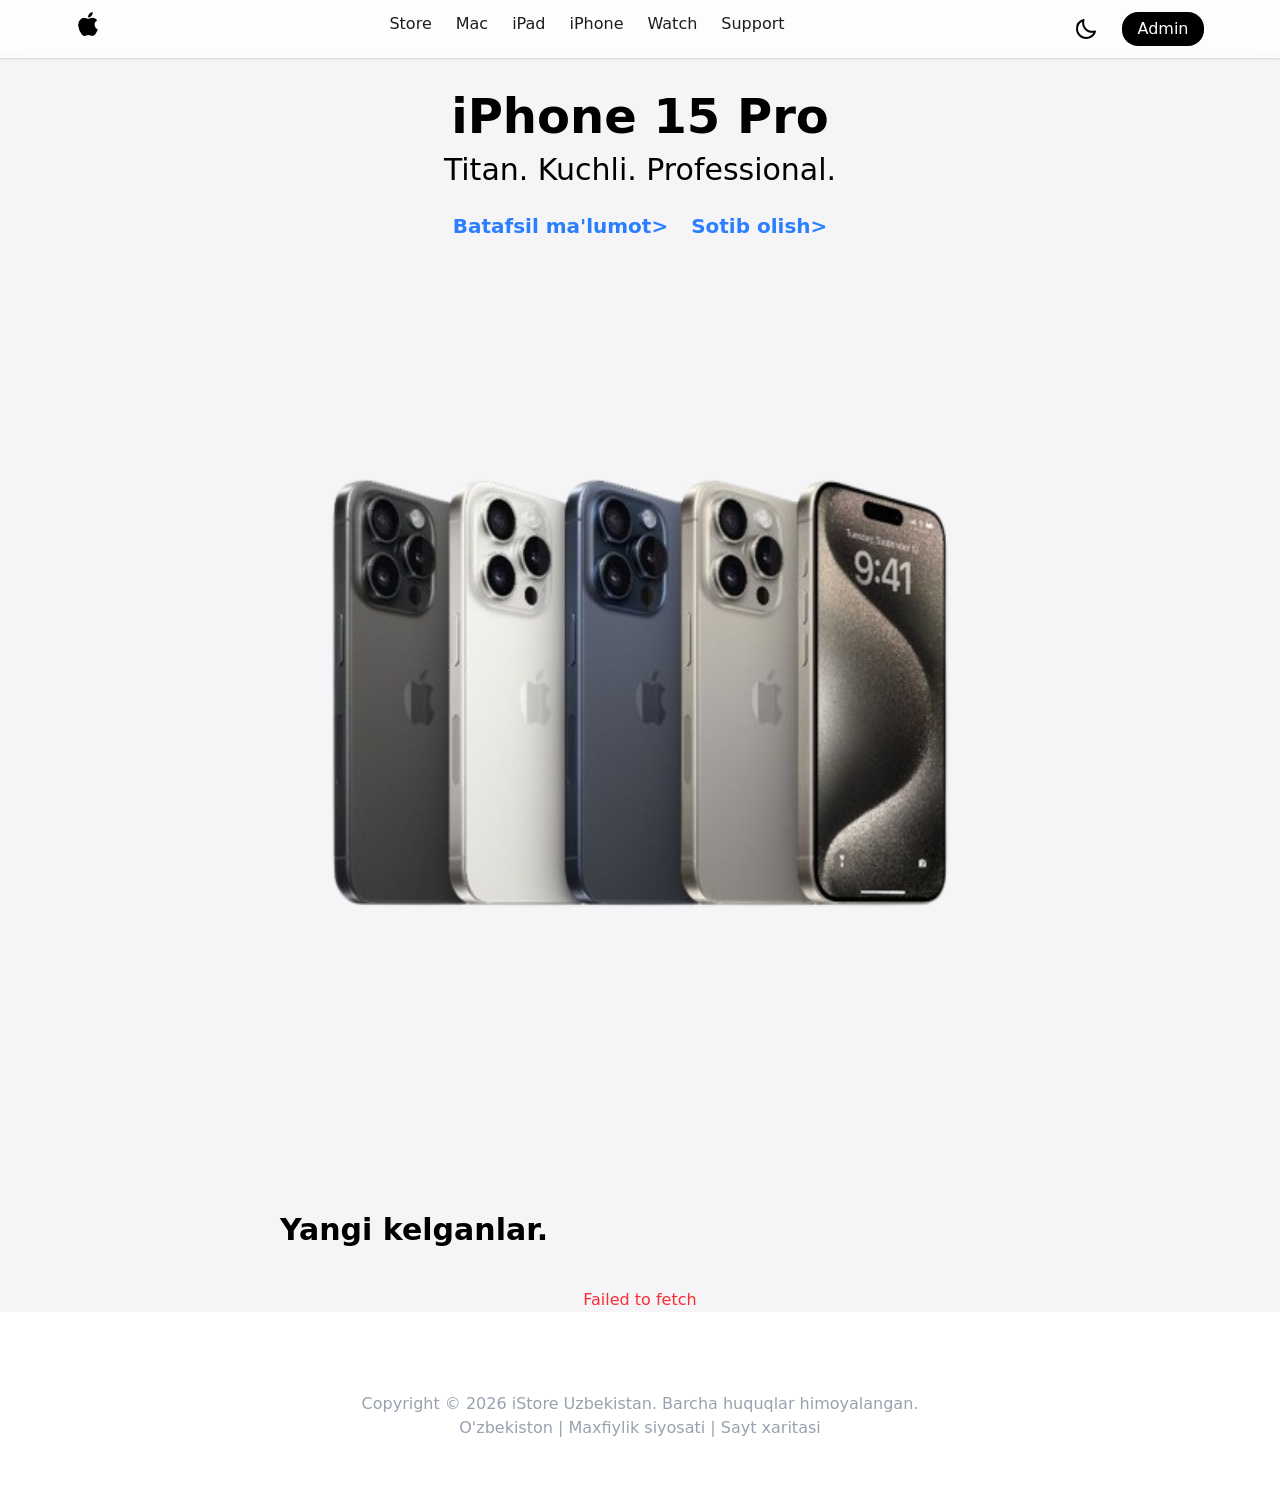
<file: index.html>
<!Doctype html>
<html lang="en">
  <head>
    <meta charset="UTF-8" />
    <meta name="viewport" content="width=device-width, initial-scale=1.0" />
    <title>iPhone Market</title>
    <link rel="stylesheet" href="./output.css" />
    <script src="./app.js" defer></script>
  </head>
  <body class="pt-13 ">
    <div id="container" class="  bg-[#f5f5f7] mx-auto w-full h-auto">
      <header class="header">
        <nav
          class="fixed top-0 left-0 w-full bg-[#fcfcfd]/70 backdrop-blur-lg shadow z-50"
        >
          <div class="max-w-6xl mx-auto p-3 flex justify-between">
            <h1 class="text-xl font-bold">
              <img src="./img/apple-logo.png" alt="" />
            </h1>
            <div class="flex gap-6">
              <a id="li" class="">Store</a>
              <a id="li" class="">Mac</a>
              <a id="li" class="">iPad</a>
              <a id="li" class="">iPhone</a>
              <a id="li" class="">Watch</a>
              <a id="li" class="">Support</a>
            </div>
            <div class="flex gap-6">
              <button id="themeBtn" class="cursor-pointer">
                <svg
                  xmlns="http://www.w3.org/2000/svg"
                  width="24"
                  height="24"
                  fill="currentColor"
                  viewBox="0 0 24 24"
                >
                  <path
                    d="M12.2 22c4.53 0 8.45-2.91 9.76-7.24a1.002 1.002 0 0 0-1.25-1.25c-.78.23-1.58.35-2.38.35-4.52 0-8.2-3.68-8.2-8.2 0-.8.12-1.6.35-2.38.11-.35.01-.74-.25-1s-.64-.36-1-.25A10.17 10.17 0 0 0 2 11.8C2 17.42 6.57 22 12.2 22M8.18 4.65c-.03.34-.05.68-.05 1.02 0 5.62 4.57 10.2 10.2 10.2.34 0 .68-.02 1.02-.05C17.93 18.38 15.23 20 12.2 20 7.68 20 4 16.32 4 11.8a8.15 8.15 0 0 1 4.18-7.15"
                  ></path>
                </svg>
              </button>
             <a href="./admin.html">
               <button  class="w-20.5 h-8.5 cursor-pointer rounded-2xl bg-black text-white">
                Admin
              </button>
             </a>
            </div>
          </div>
        </nav>
      </header>
      <main class="main">
        <h1 class="text-5xl font-bold text-center pt-10">iPhone 15 Pro</h1>
        <h1 class="text-3xl font-normal text-center p-3">
          Titan. Kuchli. Professional.
        </h1>
        <div class="text-center p-3">
          <a class="a" href="">Batafsil ma'lumot> </a>
          <a class="a" href="">Sotib olish></a>
        </div>
        <div class="flex justify-center mt-10 mb-30">
          <img
            class="h-200 "
            src="./img/image (11).png"
            alt=""
          />
        </div>
        <h1 class="text-3xl font-semibold pl-70 pb-10">Yangi kelganlar.</h1>
        <div id="products" class=" "></div>
      </main>
      <footer class="bg-white w-full h-50">
        <p class="text-center text-gray-400 pt-20">
          Copyright © 2026 iStore Uzbekistan. Barcha huquqlar himoyalangan.
        </p>
        <p class="text-center text-gray-400">
          O'zbekiston | Maxfiylik siyosati | Sayt xaritasi
        </p>
      </footer>
    </div>
  </body>
</html>
</file>
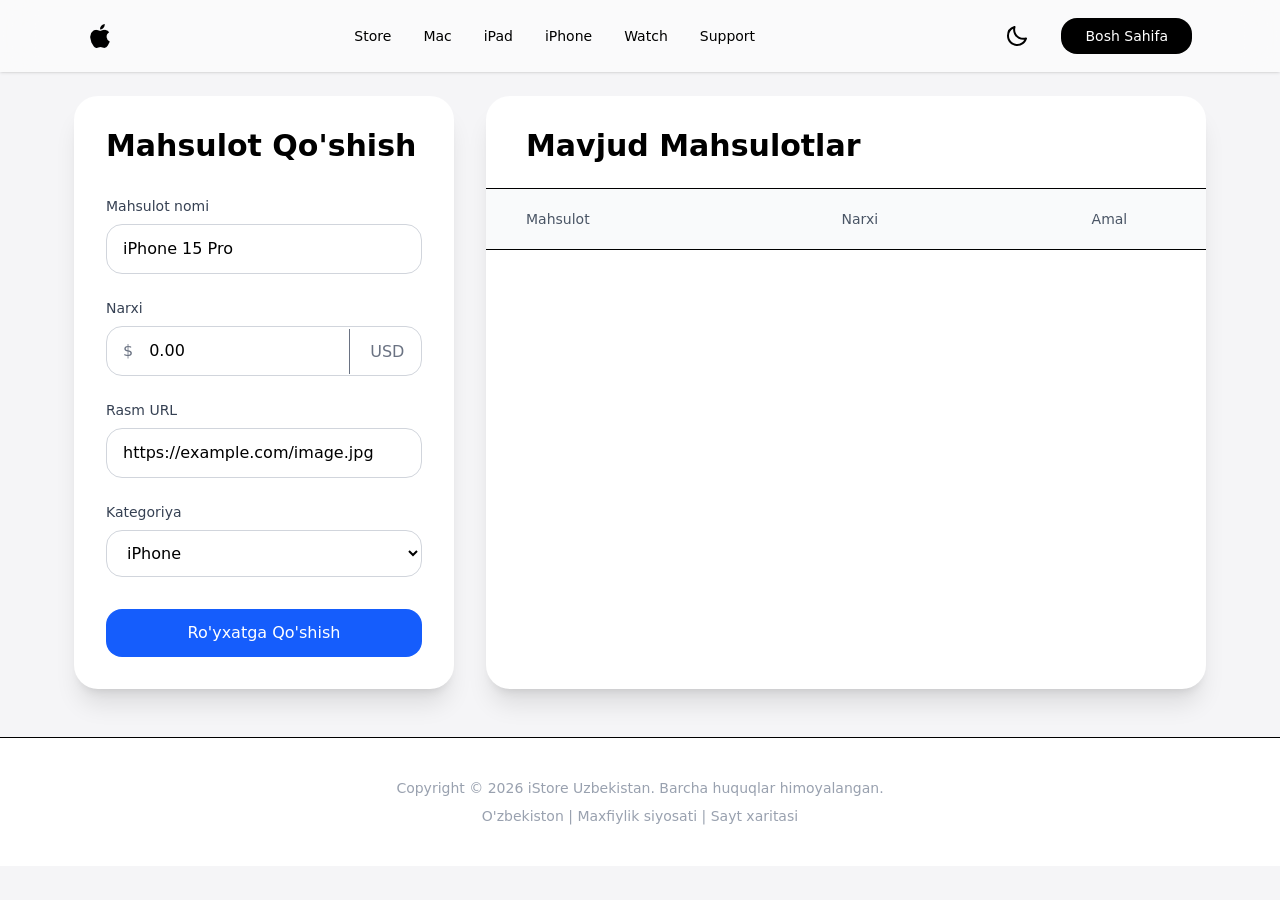
<file: admin.html>
<!doctype html>
<html lang="uz">
<head>
  <meta charset="UTF-8" />
  <meta name="viewport" content="width=device-width, initial-scale=1.0" />
  <title>Admin Panel - iStore Uzbekistan</title>
  <script src="./admin.js" defer></script>
  <link rel="stylesheet" href="./output.css" />
</head>
<body>
  <div id="container" class="bg-[#f5f5f7] min-h-screen">

    <!-- Header -->
    <header class="header">
      <nav class="fixed top-0 left-0 w-full bg-[#fcfcfd]/70 backdrop-blur-lg shadow z-50">
        <div class="max-w-6xl mx-auto px-6 py-4 flex justify-between items-center">
          <h1 class="text-2xl font-bold">
            <img src="./img/apple-logo.png" alt="iStore" class="h-6" />
          </h1>
          
          <div class="flex gap-8 text-sm font-medium">
            <a href="#" class="hover:text-blue-600 transition">Store</a>
            <a href="#" class="hover:text-blue-600 transition">Mac</a>
            <a href="#" class="hover:text-blue-600 transition">iPad</a>
            <a href="#" class="hover:text-blue-600 transition">iPhone</a>
            <a href="#" class="hover:text-blue-600 transition">Watch</a>
            <a href="#" class="hover:text-blue-600 transition">Support</a>
          </div>

          <div class="flex items-center gap-6">
            <button id="themeBtn" class="cursor-pointer p-2 hover:bg-gray-100 rounded-xl transition">
              <svg xmlns="http://www.w3.org/2000/svg" width="24" height="24" fill="currentColor" viewBox="0 0 24 24">
                <path d="M12.2 22c4.53 0 8.45-2.91 9.76-7.24a1.002 1.002 0 0 0-1.25-1.25c-.78.23-1.58.35-2.38.35-4.52 0-8.2-3.68-8.2-8.2 0-.8.12-1.6.35-2.38.11-.35.01-.74-.25-1s-.64-.36-1-.25A10.17 10.17 0 0 0 2 11.8C2 17.42 6.57 22 12.2 22M8.18 4.65c-.03.34-.05.68-.05 1.02 0 5.62 4.57 10.2 10.2 10.2.34 0 .68-.02 1.02-.05C17.93 18.38 15.23 20 12.2 20 7.68 20 4 16.32 4 11.8a8.15 8.15 0 0 1 4.18-7.15"></path>
              </svg>
            </button>
            <a href="./index.html">
                <button class=" cursor-pointer px-6 py-2 bg-black text-white text-sm font-medium rounded-2xl hover:bg-gray-900 transition">
              Bosh Sahifa
            </button>
            </a>
          </div>
        </div>
      </nav>
    </header>

    <!-- Asosiy kontent -->
    <div class="flex gap-8 justify-center pt-24 pb-12 px-6 max-w-[1200px] mx-auto">

      <!-- Mahsulot Qo'shish Formasi -->
      <div id="box1" class="w-[380px] bg-white shadow-xl rounded-3xl p-8">
        <h1 class="text-3xl font-semibold mb-8">Mahsulot Qo'shish</h1>

        <!-- Nomi -->
        <div class="mb-6">
          <label class="block text-sm font-medium text-gray-700 mb-2">Mahsulot nomi</label>
          <input 
            id="name" 
            type="text" 
            class="w-full px-4 py-3 border border-gray-300 rounded-2xl focus:outline-none focus:border-blue-500 transition"
            placeholder="iPhone 15 Pro"
          />
        </div>

        <!-- Narxi -->
        <div class="mb-6">
          <label class="block text-sm font-medium text-gray-700 mb-2">Narxi</label>
          <div class="flex items-center bg-white border border-gray-300 rounded-2xl overflow-hidden focus-within:border-blue-500 transition">
            <div class="px-4 text-gray-500">$</div>
            <input 
              id="price" 
              type="number" 
              placeholder="0.00" 
              class="flex-1 py-3 outline-none text-base"
            />
            <select id="currency" class="bg-transparent px-4 py-3 text-gray-500 outline-none border-l">
              <option>USD</option>
              <option>CAD</option>
              <option>EUR</option>
            </select>
          </div>
        </div>

        <!-- Rasm URL -->
        <div class="mb-6">
          <label class="block text-sm font-medium text-gray-700 mb-2">Rasm URL</label>
          <input 
            id="link" 
            type="url" 
            class="w-full px-4 py-3 border border-gray-300 rounded-2xl focus:outline-none focus:border-blue-500 transition"
            placeholder="https://example.com/image.jpg"
          />
        </div>

        <!-- Kategoriya -->
        <div class="mb-8">
          <label class="block text-sm font-medium text-gray-700 mb-2">Kategoriya</label>
          <select 
            id="category"
            class="w-full px-4 py-3 border border-gray-300 rounded-2xl focus:outline-none focus:border-blue-500 transition"
          >
            <option value="iphone">iPhone</option>
            <option value="watch">Watch</option>
            <option value="mac">Mac</option>
            <option value="airpods">AirPods</option>
          </select>
        </div>

        <!-- Qo'shish tugmasi -->
        <button 
          id="addBtn"
          class="w-full h-12 bg-blue-600 hover:bg-blue-700 text-white font-medium rounded-2xl transition text-base"
        >
          Ro'yxatga Qo'shish
        </button>
      </div>

      <!-- Mavjud Mahsulotlar Jadvali -->
      <div id="box2" class="flex-1 max-w-[720px] bg-white shadow-xl rounded-3xl overflow-hidden flex flex-col">
        <h1 class="text-3xl font-semibold px-10 pt-8 pb-6 border-b">Mavjud Mahsulotlar</h1>
        
        <table id="table" class="w-full flex-1">
          <thead>
            <tr class="bg-gray-50 border-b">
              <th class="text-left px-10 py-5 text-sm font-medium text-gray-600">Mahsulot</th>
              <th class="text-left px-6 py-5 text-sm font-medium text-gray-600">Narxi</th>
              <th class="text-center px-6 py-5 text-sm font-medium text-gray-600">Amal</th>
            </tr>
          </thead>
          <tbody id="tbody" class="divide-y text-sm">
            <!-- JavaScript orqali qatorlar qo'shiladi -->
          </tbody>
        </table>
      </div>

    </div>

    <!-- Footer -->
    <footer class="bg-white py-10 border-t mt-auto">
      <div class="max-w-6xl mx-auto text-center text-gray-400 text-sm">
        <p>Copyright © 2026 iStore Uzbekistan. Barcha huquqlar himoyalangan.</p>
        <p class="mt-2">O'zbekiston | Maxfiylik siyosati | Sayt xaritasi</p>
      </div>
    </footer>

  </div>
</body>
</html>
</file>
<file: output.css>
/*! tailwindcss v4.2.2 | MIT License | https://tailwindcss.com */
@layer properties;
@layer theme, base, components, utilities;
@layer theme {
  :root, :host {
    --font-sans: ui-sans-serif, system-ui, sans-serif, "Apple Color Emoji",
      "Segoe UI Emoji", "Segoe UI Symbol", "Noto Color Emoji";
    --font-mono: ui-monospace, SFMono-Regular, Menlo, Monaco, Consolas, "Liberation Mono",
      "Courier New", monospace;
    --color-red-50: oklch(97.1% 0.013 17.38);
    --color-red-500: oklch(63.7% 0.237 25.331);
    --color-red-600: oklch(57.7% 0.245 27.325);
    --color-red-700: oklch(50.5% 0.213 27.518);
    --color-amber-800: oklch(47.3% 0.137 46.201);
    --color-amber-950: oklch(27.9% 0.077 45.635);
    --color-blue-500: oklch(62.3% 0.214 259.815);
    --color-blue-600: oklch(54.6% 0.245 262.881);
    --color-blue-700: oklch(48.8% 0.243 264.376);
    --color-indigo-600: oklch(51.1% 0.262 276.966);
    --color-slate-200: oklch(92.9% 0.013 255.508);
    --color-slate-300: oklch(86.9% 0.022 252.894);
    --color-slate-400: oklch(70.4% 0.04 256.788);
    --color-slate-700: oklch(37.2% 0.044 257.287);
    --color-gray-50: oklch(98.5% 0.002 247.839);
    --color-gray-100: oklch(96.7% 0.003 264.542);
    --color-gray-300: oklch(87.2% 0.01 258.338);
    --color-gray-400: oklch(70.7% 0.022 261.325);
    --color-gray-500: oklch(55.1% 0.027 264.364);
    --color-gray-600: oklch(44.6% 0.03 256.802);
    --color-gray-700: oklch(37.3% 0.034 259.733);
    --color-gray-800: oklch(27.8% 0.033 256.848);
    --color-gray-900: oklch(21% 0.034 264.665);
    --color-black: #000;
    --color-white: #fff;
    --spacing: 0.25rem;
    --container-sm: 24rem;
    --container-6xl: 72rem;
    --text-xs: 0.75rem;
    --text-xs--line-height: calc(1 / 0.75);
    --text-sm: 0.875rem;
    --text-sm--line-height: calc(1.25 / 0.875);
    --text-base: 1rem;
    --text-base--line-height: calc(1.5 / 1);
    --text-lg: 1.125rem;
    --text-lg--line-height: calc(1.75 / 1.125);
    --text-xl: 1.25rem;
    --text-xl--line-height: calc(1.75 / 1.25);
    --text-2xl: 1.5rem;
    --text-2xl--line-height: calc(2 / 1.5);
    --text-3xl: 1.875rem;
    --text-3xl--line-height: calc(2.25 / 1.875);
    --text-4xl: 2.25rem;
    --text-4xl--line-height: calc(2.5 / 2.25);
    --text-5xl: 3rem;
    --text-5xl--line-height: 1;
    --text-6xl: 3.75rem;
    --text-6xl--line-height: 1;
    --font-weight-light: 300;
    --font-weight-normal: 400;
    --font-weight-medium: 500;
    --font-weight-semibold: 600;
    --font-weight-bold: 700;
    --tracking-tight: -0.025em;
    --radius-md: 0.375rem;
    --radius-lg: 0.5rem;
    --radius-xl: 0.75rem;
    --radius-2xl: 1rem;
    --radius-3xl: 1.5rem;
    --radius-4xl: 2rem;
    --drop-shadow-2xl: 0 25px 25px rgb(0 0 0 / 0.15);
    --ease-in: cubic-bezier(0.4, 0, 1, 1);
    --ease-out: cubic-bezier(0, 0, 0.2, 1);
    --blur-lg: 16px;
    --default-transition-duration: 150ms;
    --default-transition-timing-function: cubic-bezier(0.4, 0, 0.2, 1);
    --default-font-family: var(--font-sans);
    --default-mono-font-family: var(--font-mono);
  }
}
@layer base {
  *, ::after, ::before, ::backdrop, ::file-selector-button {
    box-sizing: border-box;
    margin: 0;
    padding: 0;
    border: 0 solid;
  }
  html, :host {
    line-height: 1.5;
    -webkit-text-size-adjust: 100%;
    tab-size: 4;
    font-family: var(--default-font-family, ui-sans-serif, system-ui, sans-serif, "Apple Color Emoji", "Segoe UI Emoji", "Segoe UI Symbol", "Noto Color Emoji");
    font-feature-settings: var(--default-font-feature-settings, normal);
    font-variation-settings: var(--default-font-variation-settings, normal);
    -webkit-tap-highlight-color: transparent;
  }
  hr {
    height: 0;
    color: inherit;
    border-top-width: 1px;
  }
  abbr:where([title]) {
    -webkit-text-decoration: underline dotted;
    text-decoration: underline dotted;
  }
  h1, h2, h3, h4, h5, h6 {
    font-size: inherit;
    font-weight: inherit;
  }
  a {
    color: inherit;
    -webkit-text-decoration: inherit;
    text-decoration: inherit;
  }
  b, strong {
    font-weight: bolder;
  }
  code, kbd, samp, pre {
    font-family: var(--default-mono-font-family, ui-monospace, SFMono-Regular, Menlo, Monaco, Consolas, "Liberation Mono", "Courier New", monospace);
    font-feature-settings: var(--default-mono-font-feature-settings, normal);
    font-variation-settings: var(--default-mono-font-variation-settings, normal);
    font-size: 1em;
  }
  small {
    font-size: 80%;
  }
  sub, sup {
    font-size: 75%;
    line-height: 0;
    position: relative;
    vertical-align: baseline;
  }
  sub {
    bottom: -0.25em;
  }
  sup {
    top: -0.5em;
  }
  table {
    text-indent: 0;
    border-color: inherit;
    border-collapse: collapse;
  }
  :-moz-focusring {
    outline: auto;
  }
  progress {
    vertical-align: baseline;
  }
  summary {
    display: list-item;
  }
  ol, ul, menu {
    list-style: none;
  }
  img, svg, video, canvas, audio, iframe, embed, object {
    display: block;
    vertical-align: middle;
  }
  img, video {
    max-width: 100%;
    height: auto;
  }
  button, input, select, optgroup, textarea, ::file-selector-button {
    font: inherit;
    font-feature-settings: inherit;
    font-variation-settings: inherit;
    letter-spacing: inherit;
    color: inherit;
    border-radius: 0;
    background-color: transparent;
    opacity: 1;
  }
  :where(select:is([multiple], [size])) optgroup {
    font-weight: bolder;
  }
  :where(select:is([multiple], [size])) optgroup option {
    padding-inline-start: 20px;
  }
  ::file-selector-button {
    margin-inline-end: 4px;
  }
  ::placeholder {
    opacity: 1;
  }
  @supports (not (-webkit-appearance: -apple-pay-button))  or (contain-intrinsic-size: 1px) {
    ::placeholder {
      color: currentcolor;
      @supports (color: color-mix(in lab, red, red)) {
        color: color-mix(in oklab, currentcolor 50%, transparent);
      }
    }
  }
  textarea {
    resize: vertical;
  }
  ::-webkit-search-decoration {
    -webkit-appearance: none;
  }
  ::-webkit-date-and-time-value {
    min-height: 1lh;
    text-align: inherit;
  }
  ::-webkit-datetime-edit {
    display: inline-flex;
  }
  ::-webkit-datetime-edit-fields-wrapper {
    padding: 0;
  }
  ::-webkit-datetime-edit, ::-webkit-datetime-edit-year-field, ::-webkit-datetime-edit-month-field, ::-webkit-datetime-edit-day-field, ::-webkit-datetime-edit-hour-field, ::-webkit-datetime-edit-minute-field, ::-webkit-datetime-edit-second-field, ::-webkit-datetime-edit-millisecond-field, ::-webkit-datetime-edit-meridiem-field {
    padding-block: 0;
  }
  ::-webkit-calendar-picker-indicator {
    line-height: 1;
  }
  :-moz-ui-invalid {
    box-shadow: none;
  }
  button, input:where([type="button"], [type="reset"], [type="submit"]), ::file-selector-button {
    appearance: button;
  }
  ::-webkit-inner-spin-button, ::-webkit-outer-spin-button {
    height: auto;
  }
  [hidden]:where(:not([hidden="until-found"])) {
    display: none !important;
  }
}
@layer utilities {
  .pointer-events-none {
    pointer-events: none;
  }
  .absolute {
    position: absolute;
  }
  .fixed {
    position: fixed;
  }
  .relative {
    position: relative;
  }
  .inset-y-0 {
    inset-block: calc(var(--spacing) * 0);
  }
  .start {
    inset-inline-start: var(--spacing);
  }
  .end {
    inset-inline-end: var(--spacing);
  }
  .top-0 {
    top: calc(var(--spacing) * 0);
  }
  .right-0 {
    right: calc(var(--spacing) * 0);
  }
  .left-0 {
    left: calc(var(--spacing) * 0);
  }
  .z-50 {
    z-index: 50;
  }
  .col-start-1 {
    grid-column-start: 1;
  }
  .row-start-1 {
    grid-row-start: 1;
  }
  .container {
    width: 100%;
    @media (width >= 40rem) {
      max-width: 40rem;
    }
    @media (width >= 48rem) {
      max-width: 48rem;
    }
    @media (width >= 64rem) {
      max-width: 64rem;
    }
    @media (width >= 80rem) {
      max-width: 80rem;
    }
    @media (width >= 96rem) {
      max-width: 96rem;
    }
  }
  .m-5 {
    margin: calc(var(--spacing) * 5);
  }
  .m-10 {
    margin: calc(var(--spacing) * 10);
  }
  .m-20 {
    margin: calc(var(--spacing) * 20);
  }
  .mx-auto {
    margin-inline: auto;
  }
  .mt-2 {
    margin-top: calc(var(--spacing) * 2);
  }
  .mt-3 {
    margin-top: calc(var(--spacing) * 3);
  }
  .mt-5 {
    margin-top: calc(var(--spacing) * 5);
  }
  .mt-6 {
    margin-top: calc(var(--spacing) * 6);
  }
  .mt-8 {
    margin-top: calc(var(--spacing) * 8);
  }
  .mt-10 {
    margin-top: calc(var(--spacing) * 10);
  }
  .mt-15 {
    margin-top: calc(var(--spacing) * 15);
  }
  .mt-16 {
    margin-top: calc(var(--spacing) * 16);
  }
  .mt-17 {
    margin-top: calc(var(--spacing) * 17);
  }
  .mt-20 {
    margin-top: calc(var(--spacing) * 20);
  }
  .mt-auto {
    margin-top: auto;
  }
  .-mr-1 {
    margin-right: calc(var(--spacing) * -1);
  }
  .mr-2 {
    margin-right: calc(var(--spacing) * 2);
  }
  .mb-0 {
    margin-bottom: calc(var(--spacing) * 0);
  }
  .mb-2 {
    margin-bottom: calc(var(--spacing) * 2);
  }
  .mb-2\.5 {
    margin-bottom: calc(var(--spacing) * 2.5);
  }
  .mb-5 {
    margin-bottom: calc(var(--spacing) * 5);
  }
  .mb-6 {
    margin-bottom: calc(var(--spacing) * 6);
  }
  .mb-8 {
    margin-bottom: calc(var(--spacing) * 8);
  }
  .mb-10 {
    margin-bottom: calc(var(--spacing) * 10);
  }
  .mb-16 {
    margin-bottom: calc(var(--spacing) * 16);
  }
  .mb-20 {
    margin-bottom: calc(var(--spacing) * 20);
  }
  .mb-30 {
    margin-bottom: calc(var(--spacing) * 30);
  }
  .ml-3 {
    margin-left: calc(var(--spacing) * 3);
  }
  .ml-10 {
    margin-left: calc(var(--spacing) * 10);
  }
  .ml-30 {
    margin-left: calc(var(--spacing) * 30);
  }
  .ml-40 {
    margin-left: calc(var(--spacing) * 40);
  }
  .ml-45 {
    margin-left: calc(var(--spacing) * 45);
  }
  .box-border {
    box-sizing: border-box;
  }
  .block {
    display: block;
  }
  .flex {
    display: flex;
  }
  .grid {
    display: grid;
  }
  .inline-block {
    display: inline-block;
  }
  .inline-flex {
    display: inline-flex;
  }
  .table {
    display: table;
  }
  .size-0 {
    width: calc(var(--spacing) * 0);
    height: calc(var(--spacing) * 0);
  }
  .size-5 {
    width: calc(var(--spacing) * 5);
    height: calc(var(--spacing) * 5);
  }
  .h-6 {
    height: calc(var(--spacing) * 6);
  }
  .h-7 {
    height: calc(var(--spacing) * 7);
  }
  .h-7\.5 {
    height: calc(var(--spacing) * 7.5);
  }
  .h-8 {
    height: calc(var(--spacing) * 8);
  }
  .h-8\.5 {
    height: calc(var(--spacing) * 8.5);
  }
  .h-10 {
    height: calc(var(--spacing) * 10);
  }
  .h-10\.5 {
    height: calc(var(--spacing) * 10.5);
  }
  .h-11 {
    height: calc(var(--spacing) * 11);
  }
  .h-11\.25 {
    height: calc(var(--spacing) * 11.25);
  }
  .h-12 {
    height: calc(var(--spacing) * 12);
  }
  .h-16 {
    height: calc(var(--spacing) * 16);
  }
  .h-50 {
    height: calc(var(--spacing) * 50);
  }
  .h-100 {
    height: calc(var(--spacing) * 100);
  }
  .h-150 {
    height: calc(var(--spacing) * 150);
  }
  .h-200 {
    height: calc(var(--spacing) * 200);
  }
  .h-\[0px\] {
    height: 0px;
  }
  .h-\[00px\] {
    height: 00px;
  }
  .h-\[20px\] {
    height: 20px;
  }
  .h-\[40px\] {
    height: 40px;
  }
  .h-\[45px\] {
    height: 45px;
  }
  .h-\[50px\] {
    height: 50px;
  }
  .h-\[70px\] {
    height: 70px;
  }
  .h-\[500p\] {
    height: 500p;
  }
  .h-\[500px\] {
    height: 500px;
  }
  .h-\[550px\] {
    height: 550px;
  }
  .h-\[599px\] {
    height: 599px;
  }
  .h-\[600px\] {
    height: 600px;
  }
  .h-\[620px\] {
    height: 620px;
  }
  .h-\[700px\] {
    height: 700px;
  }
  .h-\[hv\] {
    height: hv;
  }
  .h-\[hw\] {
    height: hw;
  }
  .h-\[vh\] {
    height: vh;
  }
  .h-\[vhh\] {
    height: vhh;
  }
  .h-\[w\] {
    height: w;
  }
  .h-auto {
    height: auto;
  }
  .h-full {
    height: 100%;
  }
  .max-h-56 {
    max-height: calc(var(--spacing) * 56);
  }
  .max-h-\[520px\] {
    max-height: 520px;
  }
  .min-h-screen {
    min-height: 100vh;
  }
  .w-\(--button-width\) {
    width: var(--button-width);
  }
  .w-10 {
    width: calc(var(--spacing) * 10);
  }
  .w-12 {
    width: calc(var(--spacing) * 12);
  }
  .w-15 {
    width: calc(var(--spacing) * 15);
  }
  .w-15\.5 {
    width: calc(var(--spacing) * 15.5);
  }
  .w-16 {
    width: calc(var(--spacing) * 16);
  }
  .w-20 {
    width: calc(var(--spacing) * 20);
  }
  .w-20\.5 {
    width: calc(var(--spacing) * 20.5);
  }
  .w-25 {
    width: calc(var(--spacing) * 25);
  }
  .w-25\.5 {
    width: calc(var(--spacing) * 25.5);
  }
  .w-56 {
    width: calc(var(--spacing) * 56);
  }
  .w-70 {
    width: calc(var(--spacing) * 70);
  }
  .w-87 {
    width: calc(var(--spacing) * 87);
  }
  .w-87\.5 {
    width: calc(var(--spacing) * 87.5);
  }
  .w-90 {
    width: calc(var(--spacing) * 90);
  }
  .w-175 {
    width: calc(var(--spacing) * 175);
  }
  .w-\[25\%\] {
    width: 25%;
  }
  .w-\[30\%\] {
    width: 30%;
  }
  .w-\[45\%\] {
    width: 45%;
  }
  .w-\[100px\] {
    width: 100px;
  }
  .w-\[250px\] {
    width: 250px;
  }
  .w-\[270px\] {
    width: 270px;
  }
  .w-\[280px\] {
    width: 280px;
  }
  .w-\[300px\] {
    width: 300px;
  }
  .w-\[350px\] {
    width: 350px;
  }
  .w-\[380px\] {
    width: 380px;
  }
  .w-\[400px\] {
    width: 400px;
  }
  .w-\[700px\] {
    width: 700px;
  }
  .w-\[720px\] {
    width: 720px;
  }
  .w-full {
    width: 100%;
  }
  .max-w-6xl {
    max-width: var(--container-6xl);
  }
  .max-w-\[720px\] {
    max-width: 720px;
  }
  .max-w-\[1200px\] {
    max-width: 1200px;
  }
  .max-w-sm {
    max-width: var(--container-sm);
  }
  .min-w-0 {
    min-width: calc(var(--spacing) * 0);
  }
  .min-w-50 {
    min-width: calc(var(--spacing) * 50);
  }
  .min-w-\[200px\] {
    min-width: 200px;
  }
  .flex-1 {
    flex: 1;
  }
  .flex-shrink {
    flex-shrink: 1;
  }
  .shrink-0 {
    flex-shrink: 0;
  }
  .flex-grow {
    flex-grow: 1;
  }
  .grow {
    flex-grow: 1;
  }
  .border-collapse {
    border-collapse: collapse;
  }
  .origin-top-right {
    transform-origin: 100% 0;
  }
  .transform {
    transform: var(--tw-rotate-x,) var(--tw-rotate-y,) var(--tw-rotate-z,) var(--tw-skew-x,) var(--tw-skew-y,);
  }
  .cursor-default {
    cursor: default;
  }
  .cursor-pointer {
    cursor: pointer;
  }
  .resize {
    resize: both;
  }
  .appearance-none {
    appearance: none;
  }
  .grid-cols-1 {
    grid-template-columns: repeat(1, minmax(0, 1fr));
  }
  .grid-cols-2 {
    grid-template-columns: repeat(2, minmax(0, 1fr));
  }
  .flex-col {
    flex-direction: column;
  }
  .items-center {
    align-items: center;
  }
  .justify-around {
    justify-content: space-around;
  }
  .justify-baseline {
    justify-content: baseline;
  }
  .justify-between {
    justify-content: space-between;
  }
  .justify-center {
    justify-content: center;
  }
  .gap-3 {
    gap: calc(var(--spacing) * 3);
  }
  .gap-4 {
    gap: calc(var(--spacing) * 4);
  }
  .gap-6 {
    gap: calc(var(--spacing) * 6);
  }
  .gap-8 {
    gap: calc(var(--spacing) * 8);
  }
  .gap-\[10px\] {
    gap: 10px;
  }
  .gap-x-1 {
    column-gap: calc(var(--spacing) * 1);
  }
  .gap-x-1\.5 {
    column-gap: calc(var(--spacing) * 1.5);
  }
  .divide-y {
    :where(& > :not(:last-child)) {
      --tw-divide-y-reverse: 0;
      border-bottom-style: var(--tw-border-style);
      border-top-style: var(--tw-border-style);
      border-top-width: calc(1px * var(--tw-divide-y-reverse));
      border-bottom-width: calc(1px * calc(1 - var(--tw-divide-y-reverse)));
    }
  }
  .self-center {
    align-self: center;
  }
  .justify-self-end {
    justify-self: flex-end;
  }
  .truncate {
    overflow: hidden;
    text-overflow: ellipsis;
    white-space: nowrap;
  }
  .overflow-auto {
    overflow: auto;
  }
  .overflow-hidden {
    overflow: hidden;
  }
  .rounded-2xl {
    border-radius: var(--radius-2xl);
  }
  .rounded-3xl {
    border-radius: var(--radius-3xl);
  }
  .rounded-full {
    border-radius: calc(infinity * 1px);
  }
  .rounded-lg {
    border-radius: var(--radius-lg);
  }
  .rounded-md {
    border-radius: var(--radius-md);
  }
  .rounded-xl {
    border-radius: var(--radius-xl);
  }
  .border {
    border-style: var(--tw-border-style);
    border-width: 1px;
  }
  .border-t {
    border-top-style: var(--tw-border-style);
    border-top-width: 1px;
  }
  .border-b {
    border-bottom-style: var(--tw-border-style);
    border-bottom-width: 1px;
  }
  .border-l {
    border-left-style: var(--tw-border-style);
    border-left-width: 1px;
  }
  .border-gray-300 {
    border-color: var(--color-gray-300);
  }
  .border-slate-200 {
    border-color: var(--color-slate-200);
  }
  .border-transparent {
    border-color: transparent;
  }
  .bg-\[\#f5f5f7\] {
    background-color: #f5f5f7;
  }
  .bg-\[\#fcfcfd\]\/70 {
    background-color: color-mix(in oklab, #fcfcfd 70%, transparent);
  }
  .bg-\[\#fcfcfd\]\/80 {
    background-color: color-mix(in oklab, #fcfcfd 80%, transparent);
  }
  .bg-\[white\] {
    background-color: white;
  }
  .bg-amber-800 {
    background-color: var(--color-amber-800);
  }
  .bg-amber-950 {
    background-color: var(--color-amber-950);
  }
  .bg-black {
    background-color: var(--color-black);
  }
  .bg-blue-500 {
    background-color: var(--color-blue-500);
  }
  .bg-blue-600 {
    background-color: var(--color-blue-600);
  }
  .bg-gray-50 {
    background-color: var(--color-gray-50);
  }
  .bg-gray-100 {
    background-color: var(--color-gray-100);
  }
  .bg-red-500 {
    background-color: var(--color-red-500);
  }
  .bg-transparent {
    background-color: transparent;
  }
  .bg-white {
    background-color: var(--color-white);
  }
  .object-contain {
    object-fit: contain;
  }
  .object-cover {
    object-fit: cover;
  }
  .p-2 {
    padding: calc(var(--spacing) * 2);
  }
  .p-3 {
    padding: calc(var(--spacing) * 3);
  }
  .p-4 {
    padding: calc(var(--spacing) * 4);
  }
  .p-8 {
    padding: calc(var(--spacing) * 8);
  }
  .p-10 {
    padding: calc(var(--spacing) * 10);
  }
  .px-3 {
    padding-inline: calc(var(--spacing) * 3);
  }
  .px-4 {
    padding-inline: calc(var(--spacing) * 4);
  }
  .px-5 {
    padding-inline: calc(var(--spacing) * 5);
  }
  .px-6 {
    padding-inline: calc(var(--spacing) * 6);
  }
  .px-10 {
    padding-inline: calc(var(--spacing) * 10);
  }
  .py-1 {
    padding-block: calc(var(--spacing) * 1);
  }
  .py-1\.5 {
    padding-block: calc(var(--spacing) * 1.5);
  }
  .py-2 {
    padding-block: calc(var(--spacing) * 2);
  }
  .py-2\.5 {
    padding-block: calc(var(--spacing) * 2.5);
  }
  .py-3 {
    padding-block: calc(var(--spacing) * 3);
  }
  .py-4 {
    padding-block: calc(var(--spacing) * 4);
  }
  .py-5 {
    padding-block: calc(var(--spacing) * 5);
  }
  .py-10 {
    padding-block: calc(var(--spacing) * 10);
  }
  .py-12 {
    padding-block: calc(var(--spacing) * 12);
  }
  .py-16 {
    padding-block: calc(var(--spacing) * 16);
  }
  .pt-8 {
    padding-top: calc(var(--spacing) * 8);
  }
  .pt-10 {
    padding-top: calc(var(--spacing) * 10);
  }
  .pt-13 {
    padding-top: calc(var(--spacing) * 13);
  }
  .pt-20 {
    padding-top: calc(var(--spacing) * 20);
  }
  .pt-24 {
    padding-top: calc(var(--spacing) * 24);
  }
  .pr-2 {
    padding-right: calc(var(--spacing) * 2);
  }
  .pr-3 {
    padding-right: calc(var(--spacing) * 3);
  }
  .pr-4 {
    padding-right: calc(var(--spacing) * 4);
  }
  .pr-6 {
    padding-right: calc(var(--spacing) * 6);
  }
  .pr-7 {
    padding-right: calc(var(--spacing) * 7);
  }
  .pr-9 {
    padding-right: calc(var(--spacing) * 9);
  }
  .pb-6 {
    padding-bottom: calc(var(--spacing) * 6);
  }
  .pb-8 {
    padding-bottom: calc(var(--spacing) * 8);
  }
  .pb-10 {
    padding-bottom: calc(var(--spacing) * 10);
  }
  .pb-12 {
    padding-bottom: calc(var(--spacing) * 12);
  }
  .pl-1 {
    padding-left: calc(var(--spacing) * 1);
  }
  .pl-3 {
    padding-left: calc(var(--spacing) * 3);
  }
  .pl-4 {
    padding-left: calc(var(--spacing) * 4);
  }
  .pl-70 {
    padding-left: calc(var(--spacing) * 70);
  }
  .text-center {
    text-align: center;
  }
  .text-left {
    text-align: left;
  }
  .align-baseline {
    vertical-align: baseline;
  }
  .text-2xl {
    font-size: var(--text-2xl);
    line-height: var(--tw-leading, var(--text-2xl--line-height));
  }
  .text-3xl {
    font-size: var(--text-3xl);
    line-height: var(--tw-leading, var(--text-3xl--line-height));
  }
  .text-4xl {
    font-size: var(--text-4xl);
    line-height: var(--tw-leading, var(--text-4xl--line-height));
  }
  .text-5xl {
    font-size: var(--text-5xl);
    line-height: var(--tw-leading, var(--text-5xl--line-height));
  }
  .text-6xl {
    font-size: var(--text-6xl);
    line-height: var(--tw-leading, var(--text-6xl--line-height));
  }
  .text-base {
    font-size: var(--text-base);
    line-height: var(--tw-leading, var(--text-base--line-height));
  }
  .text-lg {
    font-size: var(--text-lg);
    line-height: var(--tw-leading, var(--text-lg--line-height));
  }
  .text-sm {
    font-size: var(--text-sm);
    line-height: var(--tw-leading, var(--text-sm--line-height));
  }
  .text-sm\/6 {
    font-size: var(--text-sm);
    line-height: calc(var(--spacing) * 6);
  }
  .text-xl {
    font-size: var(--text-xl);
    line-height: var(--tw-leading, var(--text-xl--line-height));
  }
  .text-xs {
    font-size: var(--text-xs);
    line-height: var(--tw-leading, var(--text-xs--line-height));
  }
  .text-\[8px\] {
    font-size: 8px;
  }
  .text-\[14px\] {
    font-size: 14px;
  }
  .text-\[16px\] {
    font-size: 16px;
  }
  .text-\[24px\] {
    font-size: 24px;
  }
  .text-\[25px\] {
    font-size: 25px;
  }
  .text-\[32px\] {
    font-size: 32px;
  }
  .text-\[48px\] {
    font-size: 48px;
  }
  .leading-5 {
    --tw-leading: calc(var(--spacing) * 5);
    line-height: calc(var(--spacing) * 5);
  }
  .font-bold {
    --tw-font-weight: var(--font-weight-bold);
    font-weight: var(--font-weight-bold);
  }
  .font-light {
    --tw-font-weight: var(--font-weight-light);
    font-weight: var(--font-weight-light);
  }
  .font-medium {
    --tw-font-weight: var(--font-weight-medium);
    font-weight: var(--font-weight-medium);
  }
  .font-normal {
    --tw-font-weight: var(--font-weight-normal);
    font-weight: var(--font-weight-normal);
  }
  .font-semibold {
    --tw-font-weight: var(--font-weight-semibold);
    font-weight: var(--font-weight-semibold);
  }
  .tracking-tight {
    --tw-tracking: var(--tracking-tight);
    letter-spacing: var(--tracking-tight);
  }
  .text-blue-600 {
    color: var(--color-blue-600);
  }
  .text-gray-400 {
    color: var(--color-gray-400);
  }
  .text-gray-500 {
    color: var(--color-gray-500);
  }
  .text-gray-600 {
    color: var(--color-gray-600);
  }
  .text-gray-700 {
    color: var(--color-gray-700);
  }
  .text-gray-800 {
    color: var(--color-gray-800);
  }
  .text-gray-900 {
    color: var(--color-gray-900);
  }
  .text-indigo-600 {
    color: var(--color-indigo-600);
  }
  .text-red-500 {
    color: var(--color-red-500);
  }
  .text-red-600 {
    color: var(--color-red-600);
  }
  .text-slate-700 {
    color: var(--color-slate-700);
  }
  .text-white {
    color: var(--color-white);
  }
  .underline {
    text-decoration-line: underline;
  }
  .shadow {
    --tw-shadow: 0 1px 3px 0 var(--tw-shadow-color, rgb(0 0 0 / 0.1)), 0 1px 2px -1px var(--tw-shadow-color, rgb(0 0 0 / 0.1));
    box-shadow: var(--tw-inset-shadow), var(--tw-inset-ring-shadow), var(--tw-ring-offset-shadow), var(--tw-ring-shadow), var(--tw-shadow);
  }
  .shadow-2xl {
    --tw-shadow: 0 25px 50px -12px var(--tw-shadow-color, rgb(0 0 0 / 0.25));
    box-shadow: var(--tw-inset-shadow), var(--tw-inset-ring-shadow), var(--tw-ring-offset-shadow), var(--tw-ring-shadow), var(--tw-shadow);
  }
  .shadow-lg {
    --tw-shadow: 0 10px 15px -3px var(--tw-shadow-color, rgb(0 0 0 / 0.1)), 0 4px 6px -4px var(--tw-shadow-color, rgb(0 0 0 / 0.1));
    box-shadow: var(--tw-inset-shadow), var(--tw-inset-ring-shadow), var(--tw-ring-offset-shadow), var(--tw-ring-shadow), var(--tw-shadow);
  }
  .shadow-sm {
    --tw-shadow: 0 1px 3px 0 var(--tw-shadow-color, rgb(0 0 0 / 0.1)), 0 1px 2px -1px var(--tw-shadow-color, rgb(0 0 0 / 0.1));
    box-shadow: var(--tw-inset-shadow), var(--tw-inset-ring-shadow), var(--tw-ring-offset-shadow), var(--tw-ring-shadow), var(--tw-shadow);
  }
  .shadow-xl {
    --tw-shadow: 0 20px 25px -5px var(--tw-shadow-color, rgb(0 0 0 / 0.1)), 0 8px 10px -6px var(--tw-shadow-color, rgb(0 0 0 / 0.1));
    box-shadow: var(--tw-inset-shadow), var(--tw-inset-ring-shadow), var(--tw-ring-offset-shadow), var(--tw-ring-shadow), var(--tw-shadow);
  }
  .shadow-xs {
    --tw-shadow: 0 1px 2px 0 var(--tw-shadow-color, rgb(0 0 0 / 0.05));
    box-shadow: var(--tw-inset-shadow), var(--tw-inset-ring-shadow), var(--tw-ring-offset-shadow), var(--tw-ring-shadow), var(--tw-shadow);
  }
  .inset-ring-1 {
    --tw-inset-ring-shadow: inset 0 0 0 1px var(--tw-inset-ring-color, currentcolor);
    box-shadow: var(--tw-inset-shadow), var(--tw-inset-ring-shadow), var(--tw-ring-offset-shadow), var(--tw-ring-shadow), var(--tw-shadow);
  }
  .inset-ring-gray-300 {
    --tw-inset-ring-color: var(--color-gray-300);
  }
  .outline {
    outline-style: var(--tw-outline-style);
    outline-width: 1px;
  }
  .outline-1 {
    outline-style: var(--tw-outline-style);
    outline-width: 1px;
  }
  .-outline-offset-1 {
    outline-offset: calc(1px * -1);
  }
  .outline-black {
    outline-color: var(--color-black);
  }
  .outline-black\/5 {
    outline-color: color-mix(in srgb, #000 5%, transparent);
    @supports (color: color-mix(in lab, red, red)) {
      outline-color: color-mix(in oklab, var(--color-black) 5%, transparent);
    }
  }
  .outline-gray-300 {
    outline-color: var(--color-gray-300);
  }
  .drop-shadow-2xl {
    --tw-drop-shadow-size: drop-shadow(0 25px 25px var(--tw-drop-shadow-color, rgb(0 0 0 / 0.15)));
    --tw-drop-shadow: drop-shadow(var(--drop-shadow-2xl));
    filter: var(--tw-blur,) var(--tw-brightness,) var(--tw-contrast,) var(--tw-grayscale,) var(--tw-hue-rotate,) var(--tw-invert,) var(--tw-saturate,) var(--tw-sepia,) var(--tw-drop-shadow,);
  }
  .filter {
    filter: var(--tw-blur,) var(--tw-brightness,) var(--tw-contrast,) var(--tw-grayscale,) var(--tw-hue-rotate,) var(--tw-invert,) var(--tw-saturate,) var(--tw-sepia,) var(--tw-drop-shadow,);
  }
  .backdrop-blur-lg {
    --tw-backdrop-blur: blur(var(--blur-lg));
    -webkit-backdrop-filter: var(--tw-backdrop-blur,) var(--tw-backdrop-brightness,) var(--tw-backdrop-contrast,) var(--tw-backdrop-grayscale,) var(--tw-backdrop-hue-rotate,) var(--tw-backdrop-invert,) var(--tw-backdrop-opacity,) var(--tw-backdrop-saturate,) var(--tw-backdrop-sepia,);
    backdrop-filter: var(--tw-backdrop-blur,) var(--tw-backdrop-brightness,) var(--tw-backdrop-contrast,) var(--tw-backdrop-grayscale,) var(--tw-backdrop-hue-rotate,) var(--tw-backdrop-invert,) var(--tw-backdrop-opacity,) var(--tw-backdrop-saturate,) var(--tw-backdrop-sepia,);
  }
  .backdrop-filter {
    -webkit-backdrop-filter: var(--tw-backdrop-blur,) var(--tw-backdrop-brightness,) var(--tw-backdrop-contrast,) var(--tw-backdrop-grayscale,) var(--tw-backdrop-hue-rotate,) var(--tw-backdrop-invert,) var(--tw-backdrop-opacity,) var(--tw-backdrop-saturate,) var(--tw-backdrop-sepia,);
    backdrop-filter: var(--tw-backdrop-blur,) var(--tw-backdrop-brightness,) var(--tw-backdrop-contrast,) var(--tw-backdrop-grayscale,) var(--tw-backdrop-hue-rotate,) var(--tw-backdrop-invert,) var(--tw-backdrop-opacity,) var(--tw-backdrop-saturate,) var(--tw-backdrop-sepia,);
  }
  .transition {
    transition-property: color, background-color, border-color, outline-color, text-decoration-color, fill, stroke, --tw-gradient-from, --tw-gradient-via, --tw-gradient-to, opacity, box-shadow, transform, translate, scale, rotate, filter, -webkit-backdrop-filter, backdrop-filter, display, content-visibility, overlay, pointer-events;
    transition-timing-function: var(--tw-ease, var(--default-transition-timing-function));
    transition-duration: var(--tw-duration, var(--default-transition-duration));
  }
  .transition-colors {
    transition-property: color, background-color, border-color, outline-color, text-decoration-color, fill, stroke, --tw-gradient-from, --tw-gradient-via, --tw-gradient-to;
    transition-timing-function: var(--tw-ease, var(--default-transition-timing-function));
    transition-duration: var(--tw-duration, var(--default-transition-duration));
  }
  .transition-discrete {
    transition-behavior: allow-discrete;
  }
  .duration-300 {
    --tw-duration: 300ms;
    transition-duration: 300ms;
  }
  .outline-none {
    --tw-outline-style: none;
    outline-style: none;
  }
  .select-none {
    -webkit-user-select: none;
    user-select: none;
  }
  .\[--anchor-gap\:--spacing\(1\)\] {
    --anchor-gap: calc(var(--spacing) * 1);
  }
  .\[--anchor-gap\:--spacing\(2\)\] {
    --anchor-gap: calc(var(--spacing) * 2);
  }
  .group-not-aria-selected\/option\:hidden {
    &:is(:where(.group\/option):not(*[aria-selected="true"]) *) {
      display: none;
    }
  }
  .group-focus\/option\:text-white {
    &:is(:where(.group\/option):focus *) {
      color: var(--color-white);
    }
  }
  .group-aria-selected\/option\:font-semibold {
    &:is(:where(.group\/option)[aria-selected="true"] *) {
      --tw-font-weight: var(--font-weight-semibold);
      font-weight: var(--font-weight-semibold);
    }
  }
  .placeholder\:text-gray-400 {
    &::placeholder {
      color: var(--color-gray-400);
    }
  }
  .placeholder\:text-slate-400 {
    &::placeholder {
      color: var(--color-slate-400);
    }
  }
  .focus-within\:relative {
    &:focus-within {
      position: relative;
    }
  }
  .focus-within\:border-blue-500 {
    &:focus-within {
      border-color: var(--color-blue-500);
    }
  }
  .hover\:scale-105 {
    &:hover {
      @media (hover: hover) {
        --tw-scale-x: 105%;
        --tw-scale-y: 105%;
        --tw-scale-z: 105%;
        scale: var(--tw-scale-x) var(--tw-scale-y);
      }
    }
  }
  .hover\:border-slate-300 {
    &:hover {
      @media (hover: hover) {
        border-color: var(--color-slate-300);
      }
    }
  }
  .hover\:bg-blue-700 {
    &:hover {
      @media (hover: hover) {
        background-color: var(--color-blue-700);
      }
    }
  }
  .hover\:bg-gray-50 {
    &:hover {
      @media (hover: hover) {
        background-color: var(--color-gray-50);
      }
    }
  }
  .hover\:bg-gray-100 {
    &:hover {
      @media (hover: hover) {
        background-color: var(--color-gray-100);
      }
    }
  }
  .hover\:bg-gray-900 {
    &:hover {
      @media (hover: hover) {
        background-color: var(--color-gray-900);
      }
    }
  }
  .hover\:bg-red-50 {
    &:hover {
      @media (hover: hover) {
        background-color: var(--color-red-50);
      }
    }
  }
  .hover\:bg-red-600 {
    &:hover {
      @media (hover: hover) {
        background-color: var(--color-red-600);
      }
    }
  }
  .hover\:text-blue-600 {
    &:hover {
      @media (hover: hover) {
        color: var(--color-blue-600);
      }
    }
  }
  .hover\:text-red-700 {
    &:hover {
      @media (hover: hover) {
        color: var(--color-red-700);
      }
    }
  }
  .hover\:underline {
    &:hover {
      @media (hover: hover) {
        text-decoration-line: underline;
      }
    }
  }
  .focus\:border-blue-500 {
    &:focus {
      border-color: var(--color-blue-500);
    }
  }
  .focus\:border-slate-400 {
    &:focus {
      border-color: var(--color-slate-400);
    }
  }
  .focus\:bg-gray-100 {
    &:focus {
      background-color: var(--color-gray-100);
    }
  }
  .focus\:bg-indigo-600 {
    &:focus {
      background-color: var(--color-indigo-600);
    }
  }
  .focus\:text-gray-900 {
    &:focus {
      color: var(--color-gray-900);
    }
  }
  .focus\:text-white {
    &:focus {
      color: var(--color-white);
    }
  }
  .focus\:shadow {
    &:focus {
      --tw-shadow: 0 1px 3px 0 var(--tw-shadow-color, rgb(0 0 0 / 0.1)), 0 1px 2px -1px var(--tw-shadow-color, rgb(0 0 0 / 0.1));
      box-shadow: var(--tw-inset-shadow), var(--tw-inset-ring-shadow), var(--tw-ring-offset-shadow), var(--tw-ring-shadow), var(--tw-shadow);
    }
  }
  .focus\:ring-4 {
    &:focus {
      --tw-ring-shadow: var(--tw-ring-inset,) 0 0 0 calc(4px + var(--tw-ring-offset-width)) var(--tw-ring-color, currentcolor);
      box-shadow: var(--tw-inset-shadow), var(--tw-inset-ring-shadow), var(--tw-ring-offset-shadow), var(--tw-ring-shadow), var(--tw-shadow);
    }
  }
  .focus\:outline-hidden {
    &:focus {
      --tw-outline-style: none;
      outline-style: none;
      @media (forced-colors: active) {
        outline: 2px solid transparent;
        outline-offset: 2px;
      }
    }
  }
  .focus\:outline-2 {
    &:focus {
      outline-style: var(--tw-outline-style);
      outline-width: 2px;
    }
  }
  .focus\:-outline-offset-2 {
    &:focus {
      outline-offset: calc(2px * -1);
    }
  }
  .focus\:outline-indigo-600 {
    &:focus {
      outline-color: var(--color-indigo-600);
    }
  }
  .focus\:outline-none {
    &:focus {
      --tw-outline-style: none;
      outline-style: none;
    }
  }
  .focus-visible\:outline-2 {
    &:focus-visible {
      outline-style: var(--tw-outline-style);
      outline-width: 2px;
    }
  }
  .focus-visible\:-outline-offset-2 {
    &:focus-visible {
      outline-offset: calc(2px * -1);
    }
  }
  .focus-visible\:outline-indigo-600 {
    &:focus-visible {
      outline-color: var(--color-indigo-600);
    }
  }
  .in-\[el-selectedcontent\]\:hidden {
    :where(*:is(el-selectedcontent)) & {
      display: none;
    }
  }
  .has-\[input\:focus-within\]\:outline-2 {
    &:has(*:is(input:focus-within)) {
      outline-style: var(--tw-outline-style);
      outline-width: 2px;
    }
  }
  .has-\[input\:focus-within\]\:-outline-offset-2 {
    &:has(*:is(input:focus-within)) {
      outline-offset: calc(2px * -1);
    }
  }
  .has-\[input\:focus-within\]\:outline-indigo-600 {
    &:has(*:is(input:focus-within)) {
      outline-color: var(--color-indigo-600);
    }
  }
  .data-closed\:scale-95 {
    &[data-closed] {
      --tw-scale-x: 95%;
      --tw-scale-y: 95%;
      --tw-scale-z: 95%;
      scale: var(--tw-scale-x) var(--tw-scale-y);
    }
  }
  .data-closed\:transform {
    &[data-closed] {
      transform: var(--tw-rotate-x,) var(--tw-rotate-y,) var(--tw-rotate-z,) var(--tw-skew-x,) var(--tw-skew-y,);
    }
  }
  .data-closed\:opacity-0 {
    &[data-closed] {
      opacity: 0%;
    }
  }
  .data-enter\:duration-100 {
    &[data-enter] {
      --tw-duration: 100ms;
      transition-duration: 100ms;
    }
  }
  .data-enter\:ease-out {
    &[data-enter] {
      --tw-ease: var(--ease-out);
      transition-timing-function: var(--ease-out);
    }
  }
  .data-leave\:transition {
    &[data-leave] {
      transition-property: color, background-color, border-color, outline-color, text-decoration-color, fill, stroke, --tw-gradient-from, --tw-gradient-via, --tw-gradient-to, opacity, box-shadow, transform, translate, scale, rotate, filter, -webkit-backdrop-filter, backdrop-filter, display, content-visibility, overlay, pointer-events;
      transition-timing-function: var(--tw-ease, var(--default-transition-timing-function));
      transition-duration: var(--tw-duration, var(--default-transition-duration));
    }
  }
  .data-leave\:transition-discrete {
    &[data-leave] {
      transition-behavior: allow-discrete;
    }
  }
  .data-leave\:duration-75 {
    &[data-leave] {
      --tw-duration: 75ms;
      transition-duration: 75ms;
    }
  }
  .data-leave\:duration-100 {
    &[data-leave] {
      --tw-duration: 100ms;
      transition-duration: 100ms;
    }
  }
  .data-leave\:ease-in {
    &[data-leave] {
      --tw-ease: var(--ease-in);
      transition-timing-function: var(--ease-in);
    }
  }
  .data-closed\:data-leave\:opacity-0 {
    &[data-closed] {
      &[data-leave] {
        opacity: 0%;
      }
    }
  }
  .sm\:size-4 {
    @media (width >= 40rem) {
      width: calc(var(--spacing) * 4);
      height: calc(var(--spacing) * 4);
    }
  }
  .sm\:grid-cols-2 {
    @media (width >= 40rem) {
      grid-template-columns: repeat(2, minmax(0, 1fr));
    }
  }
  .sm\:text-sm {
    @media (width >= 40rem) {
      font-size: var(--text-sm);
      line-height: var(--tw-leading, var(--text-sm--line-height));
    }
  }
  .sm\:text-sm\/6 {
    @media (width >= 40rem) {
      font-size: var(--text-sm);
      line-height: calc(var(--spacing) * 6);
    }
  }
  .lg\:grid-cols-3 {
    @media (width >= 64rem) {
      grid-template-columns: repeat(3, minmax(0, 1fr));
    }
  }
  .xl\:grid-cols-4 {
    @media (width >= 80rem) {
      grid-template-columns: repeat(4, minmax(0, 1fr));
    }
  }
}
#li {
  cursor: pointer;
  color: #1d1d1f;
}
.a {
  padding: calc(var(--spacing) * 2);
  font-size: var(--text-xl);
  line-height: var(--tw-leading, var(--text-xl--line-height));
  --tw-font-weight: var(--font-weight-semibold);
  font-weight: var(--font-weight-semibold);
  color: var(--color-blue-500);
  &:hover {
    @media (hover: hover) {
      text-decoration-line: underline;
    }
  }
}
.card {
  height: calc(var(--spacing) * 137.5);
  width: calc(var(--spacing) * 125);
  border-radius: var(--radius-4xl);
  background-color: var(--color-white);
}
@property --tw-rotate-x {
  syntax: "*";
  inherits: false;
}
@property --tw-rotate-y {
  syntax: "*";
  inherits: false;
}
@property --tw-rotate-z {
  syntax: "*";
  inherits: false;
}
@property --tw-skew-x {
  syntax: "*";
  inherits: false;
}
@property --tw-skew-y {
  syntax: "*";
  inherits: false;
}
@property --tw-divide-y-reverse {
  syntax: "*";
  inherits: false;
  initial-value: 0;
}
@property --tw-border-style {
  syntax: "*";
  inherits: false;
  initial-value: solid;
}
@property --tw-leading {
  syntax: "*";
  inherits: false;
}
@property --tw-font-weight {
  syntax: "*";
  inherits: false;
}
@property --tw-tracking {
  syntax: "*";
  inherits: false;
}
@property --tw-shadow {
  syntax: "*";
  inherits: false;
  initial-value: 0 0 #0000;
}
@property --tw-shadow-color {
  syntax: "*";
  inherits: false;
}
@property --tw-shadow-alpha {
  syntax: "<percentage>";
  inherits: false;
  initial-value: 100%;
}
@property --tw-inset-shadow {
  syntax: "*";
  inherits: false;
  initial-value: 0 0 #0000;
}
@property --tw-inset-shadow-color {
  syntax: "*";
  inherits: false;
}
@property --tw-inset-shadow-alpha {
  syntax: "<percentage>";
  inherits: false;
  initial-value: 100%;
}
@property --tw-ring-color {
  syntax: "*";
  inherits: false;
}
@property --tw-ring-shadow {
  syntax: "*";
  inherits: false;
  initial-value: 0 0 #0000;
}
@property --tw-inset-ring-color {
  syntax: "*";
  inherits: false;
}
@property --tw-inset-ring-shadow {
  syntax: "*";
  inherits: false;
  initial-value: 0 0 #0000;
}
@property --tw-ring-inset {
  syntax: "*";
  inherits: false;
}
@property --tw-ring-offset-width {
  syntax: "<length>";
  inherits: false;
  initial-value: 0px;
}
@property --tw-ring-offset-color {
  syntax: "*";
  inherits: false;
  initial-value: #fff;
}
@property --tw-ring-offset-shadow {
  syntax: "*";
  inherits: false;
  initial-value: 0 0 #0000;
}
@property --tw-outline-style {
  syntax: "*";
  inherits: false;
  initial-value: solid;
}
@property --tw-blur {
  syntax: "*";
  inherits: false;
}
@property --tw-brightness {
  syntax: "*";
  inherits: false;
}
@property --tw-contrast {
  syntax: "*";
  inherits: false;
}
@property --tw-grayscale {
  syntax: "*";
  inherits: false;
}
@property --tw-hue-rotate {
  syntax: "*";
  inherits: false;
}
@property --tw-invert {
  syntax: "*";
  inherits: false;
}
@property --tw-opacity {
  syntax: "*";
  inherits: false;
}
@property --tw-saturate {
  syntax: "*";
  inherits: false;
}
@property --tw-sepia {
  syntax: "*";
  inherits: false;
}
@property --tw-drop-shadow {
  syntax: "*";
  inherits: false;
}
@property --tw-drop-shadow-color {
  syntax: "*";
  inherits: false;
}
@property --tw-drop-shadow-alpha {
  syntax: "<percentage>";
  inherits: false;
  initial-value: 100%;
}
@property --tw-drop-shadow-size {
  syntax: "*";
  inherits: false;
}
@property --tw-backdrop-blur {
  syntax: "*";
  inherits: false;
}
@property --tw-backdrop-brightness {
  syntax: "*";
  inherits: false;
}
@property --tw-backdrop-contrast {
  syntax: "*";
  inherits: false;
}
@property --tw-backdrop-grayscale {
  syntax: "*";
  inherits: false;
}
@property --tw-backdrop-hue-rotate {
  syntax: "*";
  inherits: false;
}
@property --tw-backdrop-invert {
  syntax: "*";
  inherits: false;
}
@property --tw-backdrop-opacity {
  syntax: "*";
  inherits: false;
}
@property --tw-backdrop-saturate {
  syntax: "*";
  inherits: false;
}
@property --tw-backdrop-sepia {
  syntax: "*";
  inherits: false;
}
@property --tw-duration {
  syntax: "*";
  inherits: false;
}
@property --tw-scale-x {
  syntax: "*";
  inherits: false;
  initial-value: 1;
}
@property --tw-scale-y {
  syntax: "*";
  inherits: false;
  initial-value: 1;
}
@property --tw-scale-z {
  syntax: "*";
  inherits: false;
  initial-value: 1;
}
@property --tw-ease {
  syntax: "*";
  inherits: false;
}
@layer properties {
  @supports ((-webkit-hyphens: none) and (not (margin-trim: inline))) or ((-moz-orient: inline) and (not (color:rgb(from red r g b)))) {
    *, ::before, ::after, ::backdrop {
      --tw-rotate-x: initial;
      --tw-rotate-y: initial;
      --tw-rotate-z: initial;
      --tw-skew-x: initial;
      --tw-skew-y: initial;
      --tw-divide-y-reverse: 0;
      --tw-border-style: solid;
      --tw-leading: initial;
      --tw-font-weight: initial;
      --tw-tracking: initial;
      --tw-shadow: 0 0 #0000;
      --tw-shadow-color: initial;
      --tw-shadow-alpha: 100%;
      --tw-inset-shadow: 0 0 #0000;
      --tw-inset-shadow-color: initial;
      --tw-inset-shadow-alpha: 100%;
      --tw-ring-color: initial;
      --tw-ring-shadow: 0 0 #0000;
      --tw-inset-ring-color: initial;
      --tw-inset-ring-shadow: 0 0 #0000;
      --tw-ring-inset: initial;
      --tw-ring-offset-width: 0px;
      --tw-ring-offset-color: #fff;
      --tw-ring-offset-shadow: 0 0 #0000;
      --tw-outline-style: solid;
      --tw-blur: initial;
      --tw-brightness: initial;
      --tw-contrast: initial;
      --tw-grayscale: initial;
      --tw-hue-rotate: initial;
      --tw-invert: initial;
      --tw-opacity: initial;
      --tw-saturate: initial;
      --tw-sepia: initial;
      --tw-drop-shadow: initial;
      --tw-drop-shadow-color: initial;
      --tw-drop-shadow-alpha: 100%;
      --tw-drop-shadow-size: initial;
      --tw-backdrop-blur: initial;
      --tw-backdrop-brightness: initial;
      --tw-backdrop-contrast: initial;
      --tw-backdrop-grayscale: initial;
      --tw-backdrop-hue-rotate: initial;
      --tw-backdrop-invert: initial;
      --tw-backdrop-opacity: initial;
      --tw-backdrop-saturate: initial;
      --tw-backdrop-sepia: initial;
      --tw-duration: initial;
      --tw-scale-x: 1;
      --tw-scale-y: 1;
      --tw-scale-z: 1;
      --tw-ease: initial;
    }
  }
}
</file>
